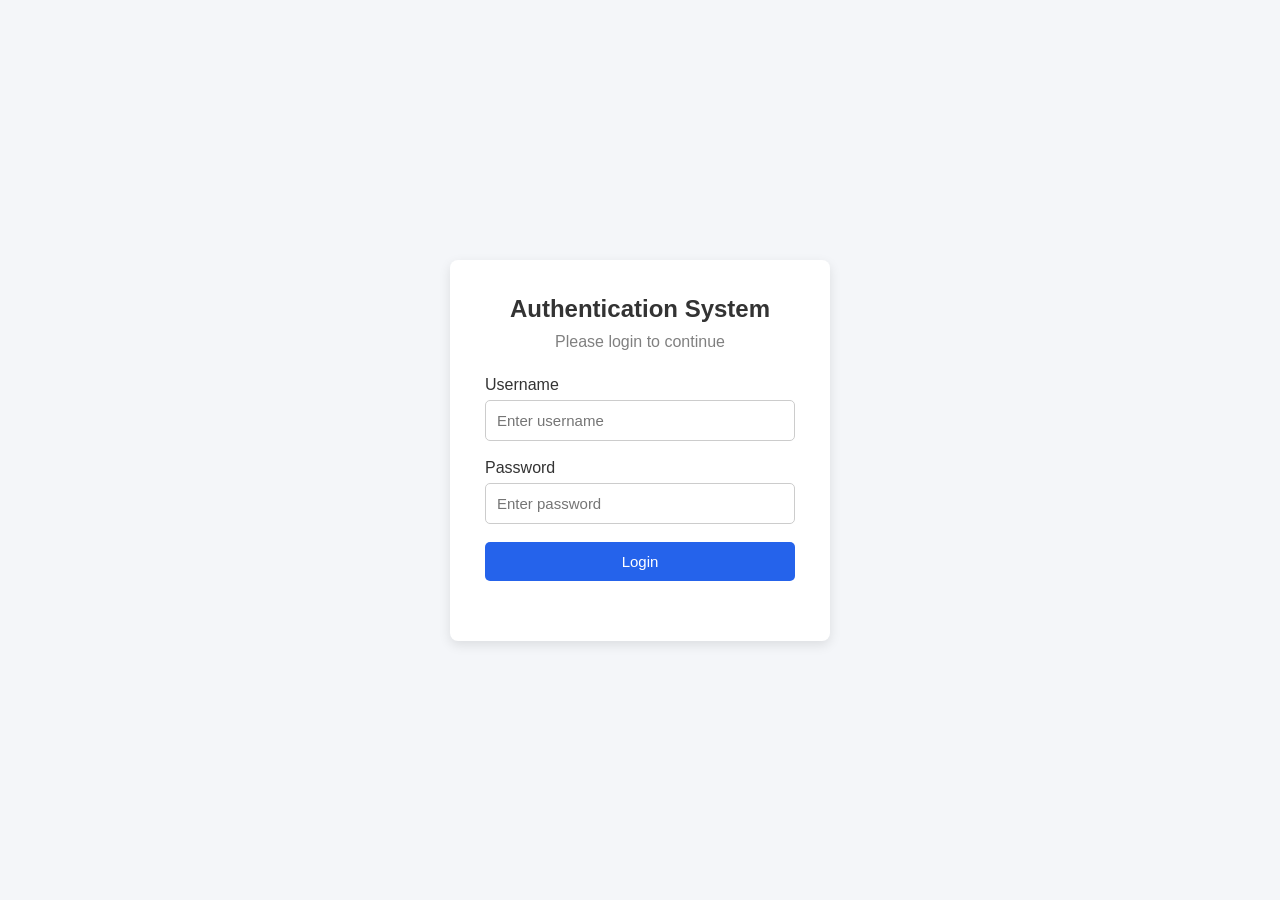
<file: index.html>
<!DOCTYPE html>
<html lang="en">

<head>
    <meta charset="UTF-8">
    <meta name="viewport" content="width=device-width, initial-scale=1.0">
    <title>Authentication System</title>

    <link rel="stylesheet" href="css/style.css">
</head>

<body>

    <div class="login-container">

        <div class="login-card">

            <h2>Authentication System</h2>

            <p>Please login to continue</p>

            <div class="input-group">
                <label>Username</label>
                <input
                    type="text"
                    id="username"
                    placeholder="Enter username">
            </div>

            <div class="input-group">
                <label>Password</label>
                <input
                    type="password"
                    id="password"
                    placeholder="Enter password">
            </div>

            <button id="loginBtn">
                Login
            </button>

            <p id="errorMessage"></p>

        </div>

    </div>

    <script src="js/users.js"></script>
    <script src="js/auth.js"></script>

</body>

</html>
</file>
<file: css/style.css>
/* ---------- General ---------- */

* {
    margin: 0;
    padding: 0;
    box-sizing: border-box;
}

body {
    font-family: "Segoe UI", Tahoma, Geneva, Verdana, sans-serif;
    background-color: #f4f6f9;
    color: #333;
}

/* ---------- Login Page ---------- */

.login-container {
    height: 100vh;
    display: flex;
    justify-content: center;
    align-items: center;
}

.login-card {
    width: 380px;
    background: white;
    padding: 35px;
    border-radius: 8px;
    box-shadow: 0 4px 12px rgba(0,0,0,0.1);
}

.login-card h2 {
    text-align: center;
    margin-bottom: 10px;
}

.login-card p {
    text-align: center;
    color: gray;
    margin-bottom: 25px;
}

.input-group {
    margin-bottom: 18px;
}

.input-group label {
    display: block;
    margin-bottom: 6px;
    font-weight: 500;
}

.input-group input {
    width: 100%;
    padding: 11px;
    border: 1px solid #ccc;
    border-radius: 5px;
    font-size: 15px;
}

.input-group input:focus {
    outline: none;
    border-color: #2563eb;
}

button {
    width: 100%;
    padding: 11px;
    background: #2563eb;
    color: white;
    border: none;
    border-radius: 5px;
    font-size: 15px;
    cursor: pointer;
}

button:hover {
    background: #1d4ed8;
}

#errorMessage {
    color: red;
    margin-top: 15px;
    text-align: center;
    font-size: 14px;
}

/* ---------- Navigation ---------- */

.navbar {
    background: white;
    padding: 18px 40px;
    display: flex;
    justify-content: space-between;
    align-items: center;
    box-shadow: 0 2px 6px rgba(0,0,0,0.08);
}

.navbar h2 {
    font-size: 24px;
}

.logout-btn {
    width: 110px;
}

/* ---------- Common Page Layout ---------- */

.page-container {
    width: 85%;
    max-width: 1000px;
    margin: 35px auto;
}

.welcome-box {
    background: white;
    padding: 25px;
    border-radius: 8px;
    margin-bottom: 25px;
    box-shadow: 0 2px 8px rgba(0,0,0,0.08);
}

.welcome-box h2 {
    margin-bottom: 15px;
}

.welcome-box p {
    margin: 8px 0;
}

/* ---------- Cards ---------- */

.card-container {
    display: flex;
    gap: 25px;
    flex-wrap: wrap;
}

.card {
    flex: 1;
    min-width: 280px;
    background: white;
    border-radius: 8px;
    padding: 22px;
    box-shadow: 0 2px 8px rgba(0,0,0,0.08);
}

.card h3 {
    margin-bottom: 15px;
}

.card p {
    margin-bottom: 18px;
    color: #666;
}

.card button {
    width: 120px;
}

/* ---------- Permission Table ---------- */

.permission-table {
    width: 100%;
    border-collapse: collapse;
    margin-top: 20px;
}

.permission-table th,
.permission-table td {
    border: 1px solid #ddd;
    padding: 12px;
    text-align: center;
}

.permission-table th {
    background: #2563eb;
    color: white;
}

/* ---------- Access Denied ---------- */

.denied-box {
    width: 500px;
    margin: 120px auto;
    background: white;
    padding: 35px;
    text-align: center;
    border-radius: 8px;
    box-shadow: 0 2px 8px rgba(0,0,0,0.1);
}

.denied-box h2 {
    color: #c62828;
    margin-bottom: 15px;
}

.denied-box p {
    margin-bottom: 25px;
}
</file>
